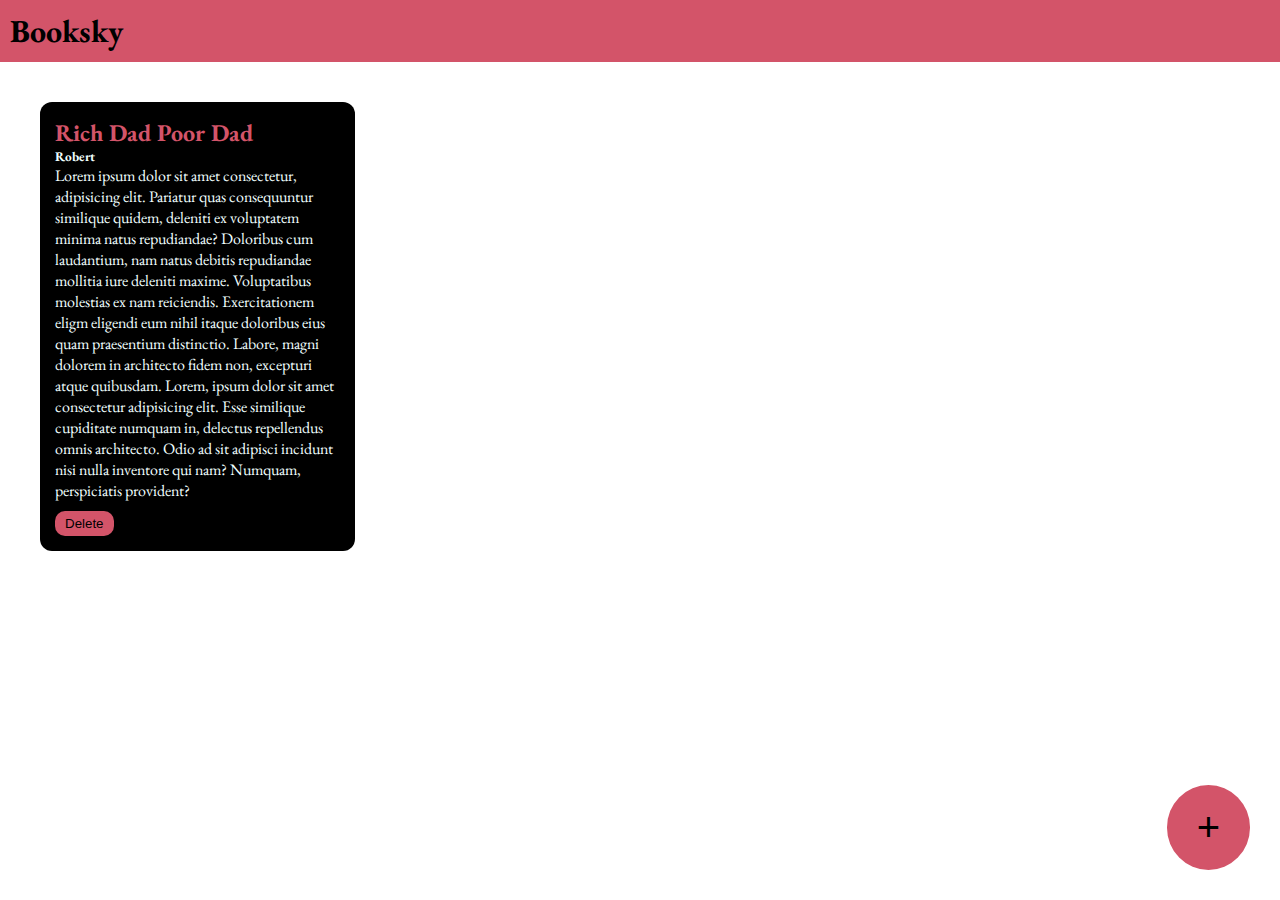
<file: Booksky/index.html>
<!DOCTYPE html>
<html lang="en">
<head>
    <meta charset="UTF-8">
    <meta name="viewport" content="width=device-width, initial-scale=1.0">
    <title>Booksky</title>
    <link rel="stylesheet" href="style.css">
    <link rel="preconnect" href="https://fonts.googleapis.com">
<link rel="preconnect" href="https://fonts.gstatic.com" crossorigin>
<link href="https://fonts.googleapis.com/css2?family=EB+Garamond:ital,wght@0,400..800;1,400..800&display=swap" rel="stylesheet">
</head>
<body>
    <div class="navbar">
        <h1>Booksky</h1>

    </div>
    <div class="container">
        <div class="book-container">
           <h2>Rich Dad Poor Dad</h2>
           <h5>Robert</h5>
           <p>Lorem ipsum dolor sit amet consectetur, adipisicing elit. Pariatur quas consequuntur similique quidem, deleniti ex voluptatem minima natus repudiandae? Doloribus cum laudantium, nam natus debitis repudiandae mollitia iure deleniti maxime.
           Voluptatibus molestias ex nam reiciendis. Exercitationem eligm eligendi eum nihil itaque doloribus eius quam praesentium distinctio. Labore, magni dolorem in architecto fidem non, excepturi atque quibusdam. Lorem, ipsum dolor sit amet consectetur adipisicing elit. Esse similique cupiditate numquam in, delectus repellendus omnis architecto. Odio ad sit adipisci incidunt nisi nulla inventore qui nam? Numquam, perspiciatis provident?</p>
           <button onclick="deletebook(event)">Delete</button>
        </div>
        
        
    </div>
   
    <div class="popup-overlay"></div>

     <div class="popup-box">
        <h2>Add Book</h2>
        <form >
            <input type="text" placeholder="Book Title" id="book-title-input">
            <input type="text" placeholder="Book Author" id="book-author-input">
            <textarea placeholder="Short Description" id="book-description-input"></textarea>
            <button id="add-book">ADD</button>
            <button id="cancel-popup">CANCEL</button>
        </form>
     </div>

    <button class="add-button" id="add-popup-button">+</button>
    
    <script src="script.js"></script>
</body>
</html>
</file>
<file: Booksky/style.css>
* {
    margin: 0;
    padding: 0;
    box-sizing: border-box; 
}

body {

    font-family: "EB Garamond", serif;
    width: 100vw;
    height: 100vh;

}

.navbar {
    background-color: rgb(211, 84, 105);
    padding: 10px;
    
}

.container {
    padding: 10px;
}

.book-container {
    padding: 15px;
    width: 25%;
    background-color: black;
    border-radius: 12px;
    color: azure;
    margin: 30px;
    display: inline-block;
    vertical-align: top;
    word-wrap: break-word;
}

.book-container h2 {
    color: rgb(211, 84, 105);
}

.book-container button {
    background-color: rgb(211, 84, 105);
    color: black;
    border-radius: 10px;
    padding-top: 5px;
    padding-bottom: 5px;
    padding-left: 10px;
    padding-right: 10px;
    border: none;
    margin-top: 10px;
}

.add-button {
    background-color: rgb(211, 84, 105);
    color: black;
    padding-top: 20px;
    padding-bottom: 20px;
    padding-left: 30px;
    padding-right: 30px;
    border-radius: 100%;
    font-size: 40px;
    border: none;
    position: fixed;
    bottom: 30px;
    right: 30px;
}

.popup-overlay {
    background-color: black;
    opacity: 0.8;
    position: absolute;
    width: 100%;
    height: 100%;
    top: 0;
    left: 0;
    z-index: 1;
    display: none;
}

.popup-box {
    background-color: rgb(211, 84, 105);
    width: 40%;
    padding: 40px;
    border-radius: 10px;
    position: absolute;
    top: 20%;
    left: 30%;
    z-index: 3;
    display: none;
}

.popup-box input {
    background: transparent;
    border: none;
    width: 100%;
    margin: 5px;
    padding: 5px;
    font-size: 20px;
    border-bottom: solid rgb(60, 59, 59) 2px;
}
.popup-box textarea {
    background: transparent;
    width: 100%;
    margin: 5px;
    padding: 5px;
    font-size: 20px;
    border: solid rgb(60, 59, 59) 2px;
    border-radius: 10px;
}
.popup-box input::placeholder{
    color: black;
}
.popup-box textarea::placeholder{
    color: black;
}
.popup-box button{
    background-color: black;
    padding-left: 20px;
    padding-right: 20px;
    padding-top: 10px;
    padding-bottom: 10px;
    color: azure;
    margin: 5px;
}
.popup-box input:focus{
    outline: none;
}
.popup-box textarea:focus{
    outline: none;
}
</file>
